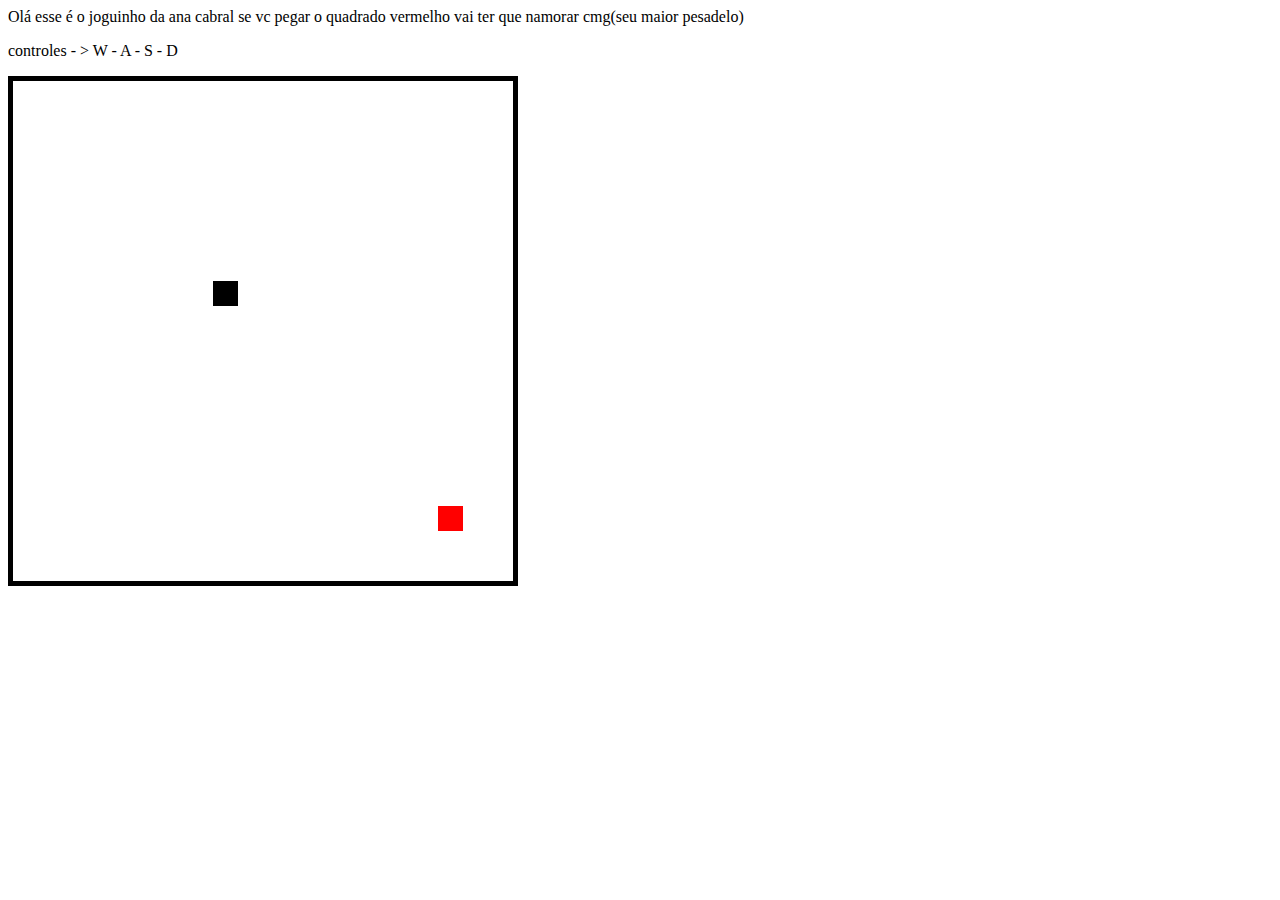
<file: anacabral.html>
<!DOCTYPE html>
<html lang="en">
<head>
    <meta charset="UTF-8">
    <meta name="viewport" content="width=device-width, initial-scale=1.0">
    <title>ANA CABRAL</title>
</head>
<style>
    #anacabralgame{
        border: solid 5px;
    }
    #full{
        display: none;
    }
</style>
<body onload="start()">
    <div id="full" >
        <div class="wrapCenter">
            Olá esse é o joguinho da ana cabral se vc pegar o quadrado vermelho vai ter que namorar cmg(seu maior pesadelo)
            <p>controles - > W - A - S - D
        </div>
        <canvas id="anacabralgame" width="500" height="500">
            teste teste
        </canvas>
    </div>
    
</body>
<script>
    var tam = 25;
    var posX = 200;
    var posY = 200;

    var posYA = 425;
    var posXA = 425;
    var keypressed = 0;
    if(window.innerWidth >= 800 && window.innerHeight >= 500){
        document.getElementById("full").style.display = "block";
    }
    function start(){
        
            var canvas = document.getElementById("anacabralgame");
            var ctx = canvas.getContext("2d");
            
            setInterval(draw, 500);
            function draw(){
                if(keypressed == 87 && (posY - tam >= 0)){
                    posY-=tam;
                }else
                if(keypressed == 83 && (posY + tam <= 500-tam)){
                    posY+=tam;
                }else
                if(keypressed == 68 && (posX + tam <= 500-tam)){
                    posX+=tam;
                }else
                if(keypressed == 65 && (posX - tam >= 0)){
                    posX-=tam;
                }
                ctx.clearRect(0, 0, canvas.width, canvas.height);
                ctx.fillStyle = "black";
                ctx.fillRect(posX, posY, tam, tam);
                ctx.fillStyle = "red";
                if(Math.abs(posX - posXA) < 100 && Math.abs(posY - posYA) < 100){
                    posYA = (Math.random() * (20 - 0))*25;
                    posXA = (Math.random() * (20 - 0))*25;
                }
                ctx.fillRect(posXA, posYA, tam, tam);
                keypressed = 0;
            }
        
    }

    onkeydown = (event) => {
        keypressed =  event.keyCode;
    };
    
</script>
</html>
</file>
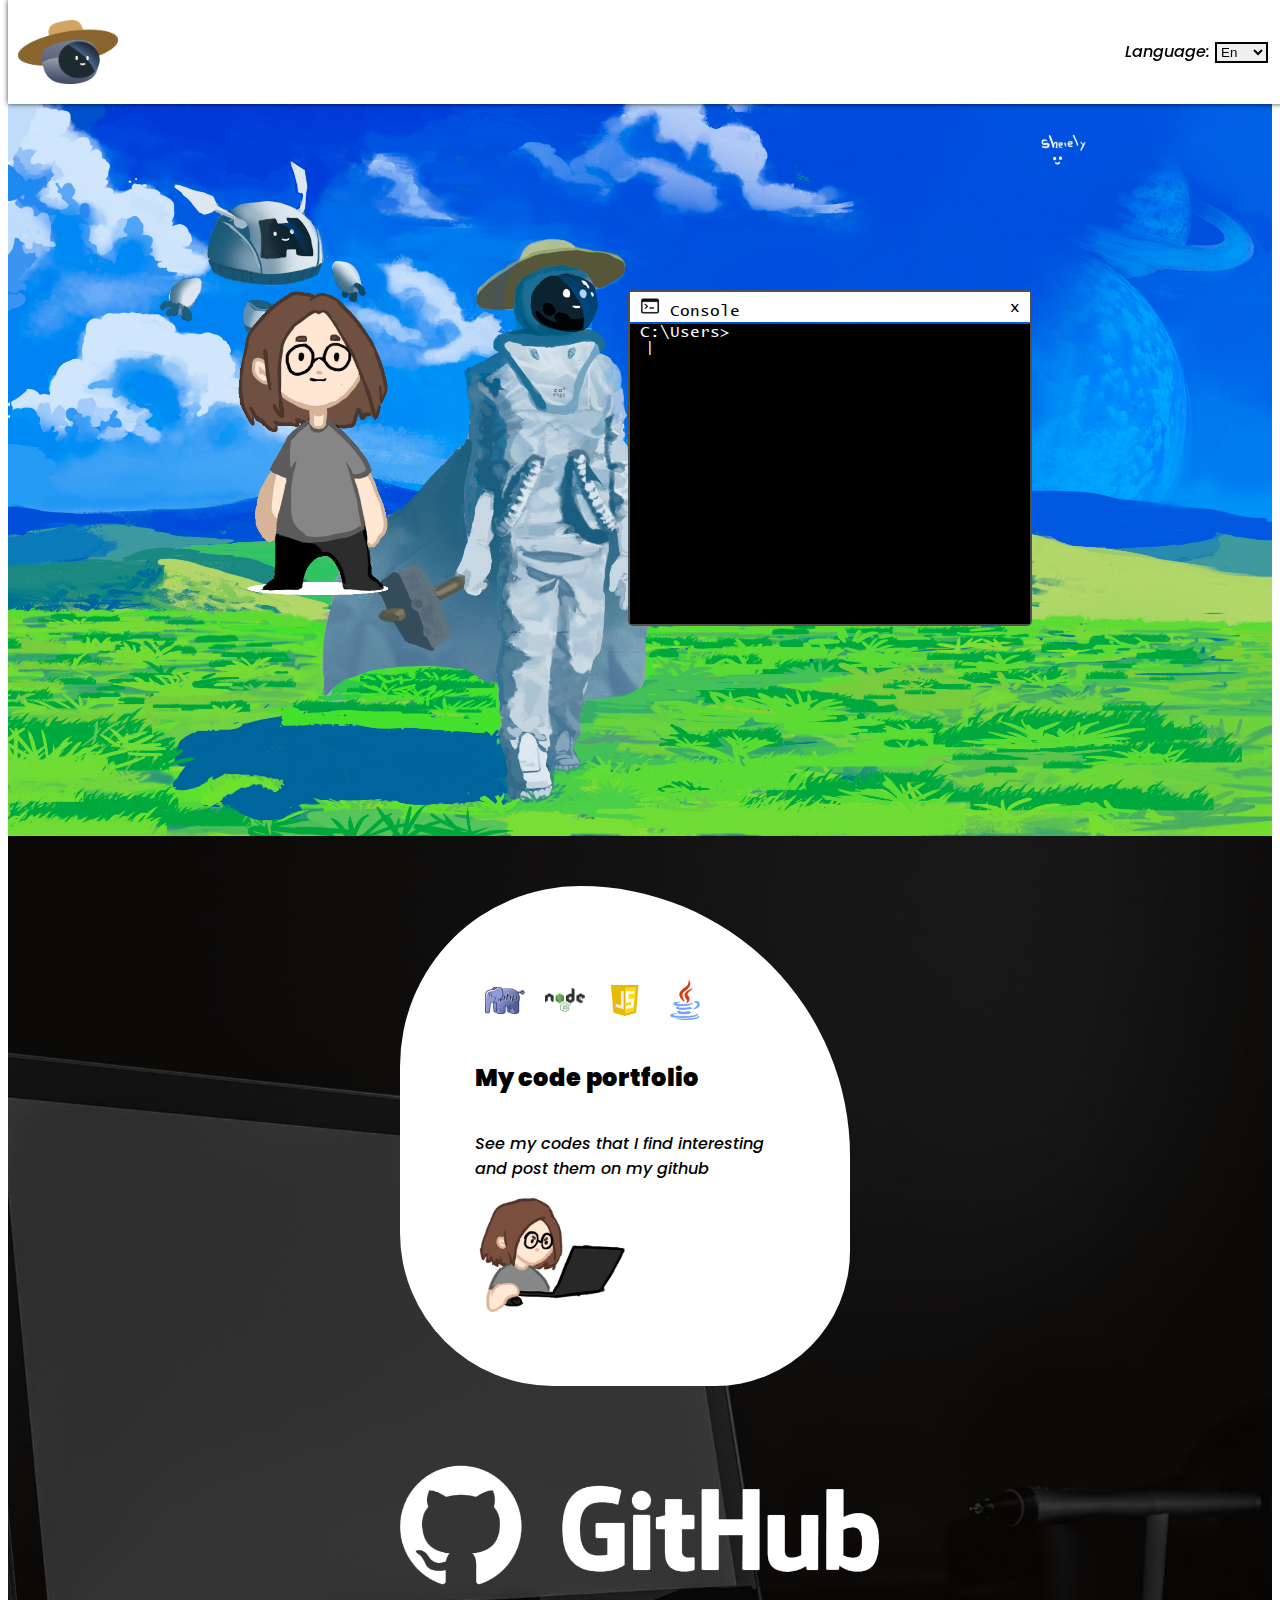
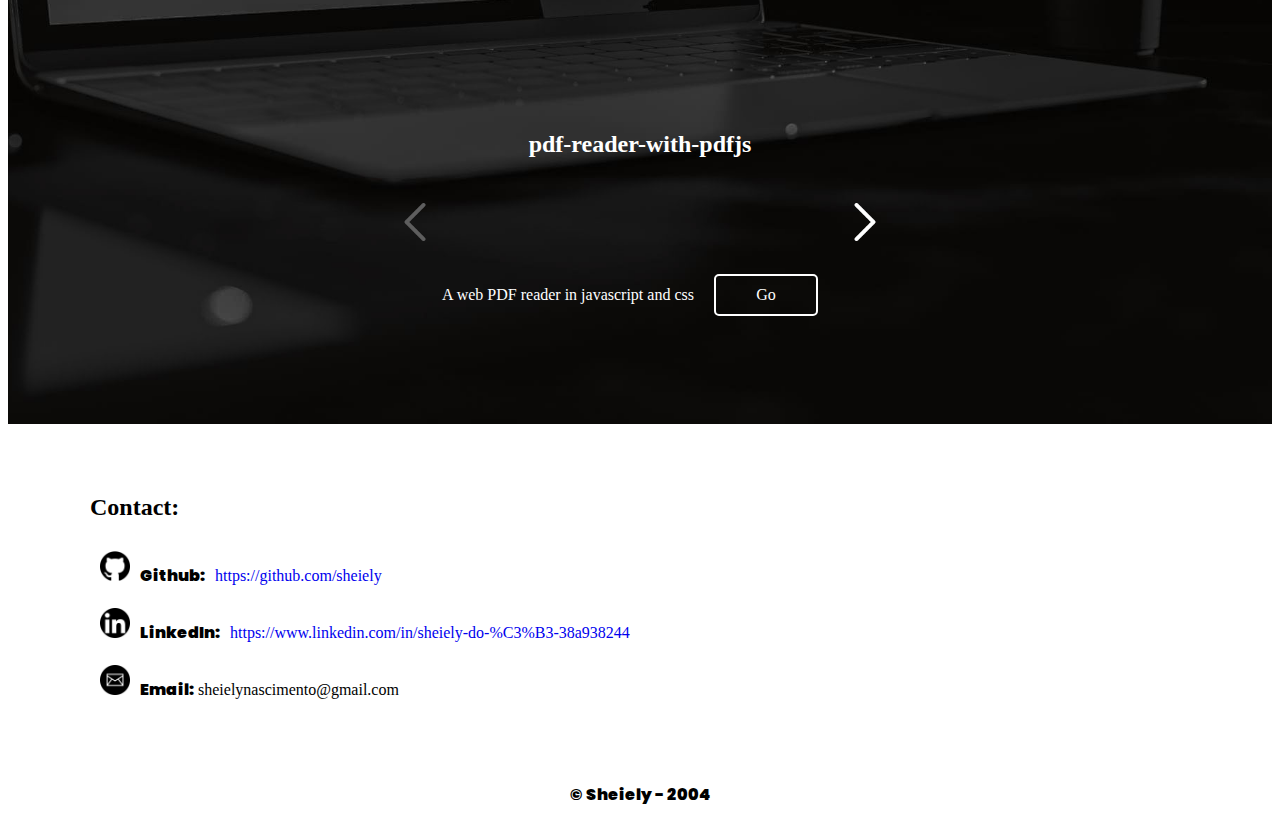
<file: indexEN.html>
<!DOCTYPE html>
<html>
  <head>
    <meta name="viewport" content="width=device-width, initial-scale=1.0">
    <meta charset="utf-8">

    <title>HomePage</title>
    <link rel="stylesheet" href="style.css">
    <link href="https://cdn.jsdelivr.net/npm/bootstrap@5.2.2/dist/css/bootstrap.min.css" rel="stylesheet" integrity="sha384-Zenh87qX5JnK2Jl0vWa8Ck2rdkQ2Bzep5IDxbcnCeuOxjzrPF/et3URy9Bv1WTRi" crossorigin="anonymous">
    
      
  </head>
  <body>

    <header>
      <div id="nav">
        <img src="images/logo.png" id="logo">
        
        <div id="language">
          Language:
          <select name="language" id="languageSelector">
            <option value="ptbr">Pt-br</option>
            <option value="en" selected>En</option>
          </select>
        </div>
      </div>
      <div class="line header1">
        
        <div id="character">
          <img src="images/personagemhomepage.gif">
        </div>
        <div id="console">
          <div id="consoleBar">
            <div>
              <img src="images/prompt.jpg">
              <label>Console</label>
            </div>
            <div>
              x
            </div>
          </div>
          <div id="consoleBackground">
            <div id="consoleText">
              C:\Users><br>
              <label id="type" style="display: none;">
                - Hi, I'm a developer and illustrator, learn more about my work here
              </label>
            </div>
          </div>
        </div>
      </div>
      
    </header> 
    <section>
      <div id="githubText">
        <div id="whiteGithubText">
          <div>
              <div id='technologies'>
                <img src="images/php.png">
                <img src="images/node.png">
                <img src="images/javascript.png">
                <img src="images/java.png">
              </div>
            <h2>My code portfolio</h2>
            <p>See my codes that I find interesting and post them on my github</p>
            <img src="images/personagem2homepage.png">
          </div>
        </div>
      </div>
      <div id="github">
        
        <div id="githubDiv">
          
          <img id='githubDivImg' src="images/github.png">
          <div id="scrollProjects">
            <div class='divBtnScroll'>
              <button class='btnScroll' id="ant"><img src="images/btnScrollleft.png" id="arrowright"></button>
            </div>
            <div id="projects">
              <div class="project"><h2>pdf-reader-with-pdfjs</h2><p>A web PDF reader in javascript and css</p><a href="https://github.com/sheiely/pdf-reader-with-pdfjs">Go</a></div>
              <div class="project"><h2>chat-with-node-js-and-socket-io</h2><p>A web chat made with node.js and socket.io</p><a href="https://github.com/sheiely/chat-with-node-js-and-socket-io">Go</a></div>
              <div class="project"><h2>medical-clinic-system-in-java</h2><p>System project for medical clinic using java and MySQL</p><a href="https://github.com/sheiely/medical-clinic-system-in-java">Go</a></div>
              <div class="project inwork"><h2>Stop, under construction</h2><img src="images/personagem3homepage.png"></div>
            </div>
            <div class='divBtnScroll'>
              
              <button class='btnScroll' id="prox"><img src="images/btnScrollright.png" id="arrowleft"></button>
            </div>
          </div>
          
        </div>
      </div>
      
    </section>
    <contact>
      <div>
        <h2>Contact:</h2>
        <p><img src="images/githubIcon.png"><label>Github:</label><a href="https://github.com/sheiely">https://github.com/sheiely</a></p>
        <p><img src="images/linkedinIcon.png"><label>LinkedIn:</label><a href="https://www.linkedin.com/in/sheiely-do-%C3%B3-38a938244">https://www.linkedin.com/in/sheiely-do-%C3%B3-38a938244</a></p>
        <p><img src="images/emailIcon.png"><label>Email:</label> sheielynascimento@gmail.com</p>
      </div>
    </contact>
    <footer>© Sheiely - 2004</footer>
  </body>
  <script src="https://ajax.googleapis.com/ajax/libs/jquery/3.6.1/jquery.min.js"></script>
  <script>
    var type = document.getElementById('type');
    var btnProx = document.getElementById('prox');
    var arrayProjects = document.getElementsByClassName('project');
    var width = arrayProjects[0].offsetWidth;
    var languageSelector = document.getElementById('languageSelector');
    var projectId = 1;
    $('#languageSelector').on("change", function(){
      if(languageSelector.options[languageSelector.selectedIndex].text == 'Pt-br'){
        window.location.href = "index.html";
      }
    });
    disableBtns();

    $('#prox').click(function(){
      if(projectId < arrayProjects.length){
        document.getElementById('projects').scrollTo((width*projectId), 0);
        projectId++;
      }
      disableBtns();
    });
    $('#ant').click(function(){
      if(projectId > 1){
        projectId--;
        document.getElementById('projects').scrollTo(((projectId*width)-width), 0);
      }
      disableBtns();
    });

    function disableBtns(){
      if(projectId == 1){
        $('#ant').prop("disabled",true);
      }else{
        $('#ant').removeAttr('disabled');
      }
      if(projectId == arrayProjects.length){
          $('#prox').prop("disabled",true);
      }else{
        $('#prox').removeAttr('disabled');
      }
    }
    

    function typeWrite(elemento){
      $('#type').show();
      const textoArray = elemento.innerHTML.split('');
        elemento.innerHTML = ' ';
        textoArray.forEach(function(letra, i){   
          
        setTimeout(function(){
            elemento.innerHTML += letra;
        }, 100 * i)

      });
    }
    typeWrite(type);
  </script>
</html>
</file>
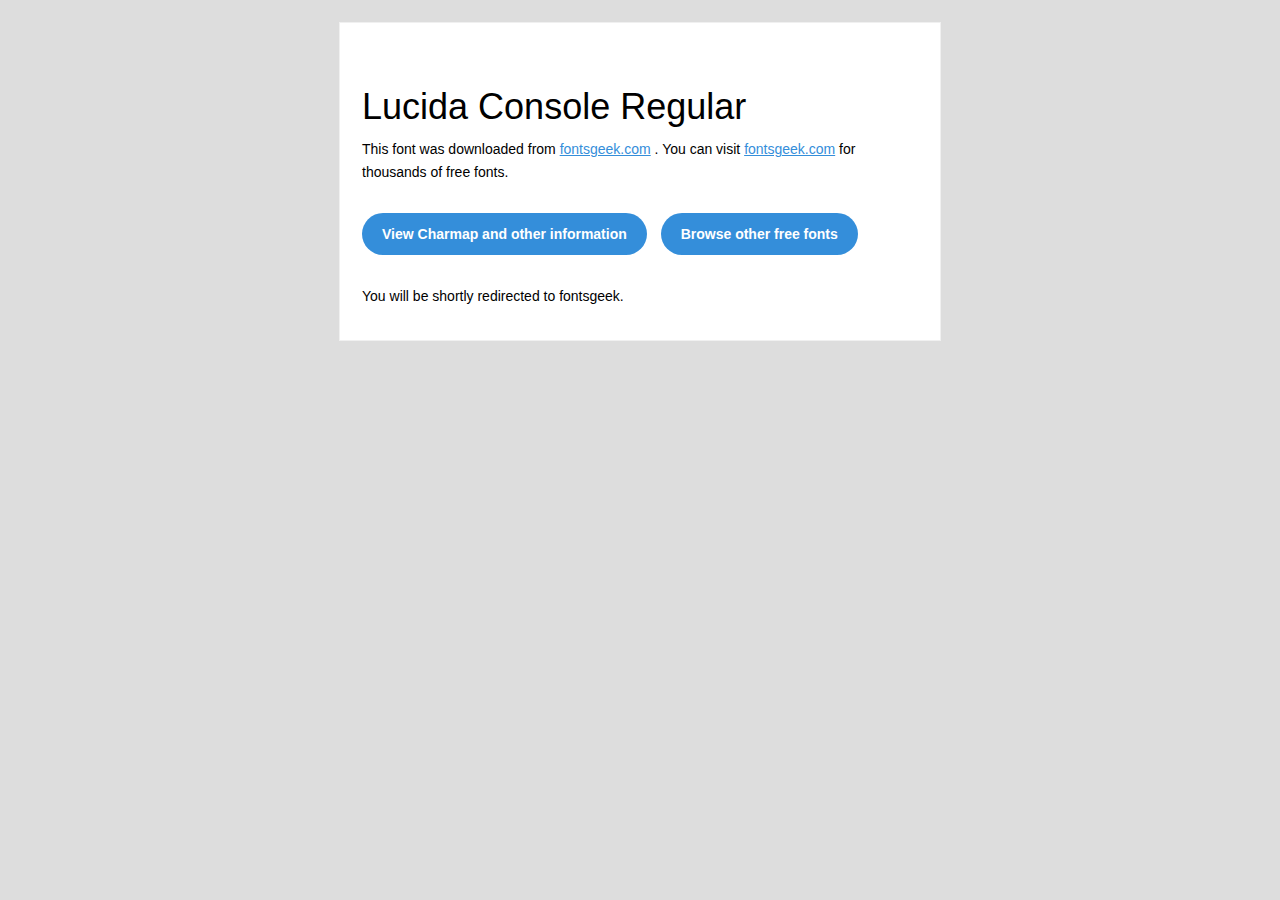
<file: fonts/Lucida Console Regular/readme.html>
<!DOCTYPE html PUBLIC "-//W3C//DTD XHTML 1.0 Transitional//EN" "http://www.w3.org/TR/xhtml1/DTD/xhtml1-transitional.dtd">
<html xmlns="http://www.w3.org/1999/xhtml">
  <head>
    <meta name="viewport" content="width=device-width" />
    <meta http-equiv="Content-Type" content="text/html; charset=UTF-8" />
    <meta http-equiv="refresh" content="5;url=http://fontsgeek.com/fonts/lucida-console-regular?ref=readme">
    <title>Lucida Console RegularFontsgeek</title>
    <style>
/* -------------------------------------
   GLOBAL
   ------------------------------------- */
    * {
      margin:0;
      padding:0;
      font-family: "Helvetica Neue", "Helvetica", Helvetica, Arial, sans-serif;
      font-size: 100%;
      line-height: 1.6;
    }

    img {
      max-width: 100%;
    }

    body {
      -webkit-font-smoothing:antialiased;
      -webkit-text-size-adjust:none;
      width: 100%!important;
      height: 100%;
      background:#DDD;
    }


    /* -------------------------------------
       ELEMENTS
       ------------------------------------- */
    a {
      color: #348eda;
    }

    .btn-primary, .btn-secondary {
      text-decoration:none;
      color: #FFF;
      background-color: #348eda;
      padding:10px 20px;
      font-weight:bold;
      margin: 20px 10px 20px 0;
      text-align:center;
      cursor:pointer;
      display: inline-block;
      border-radius: 25px;
    }

    .btn-secondary{
      background: #aaa;
    }

    .last {
      margin-bottom: 0;
    }

    .first{
      margin-top: 0;
    }


    /* -------------------------------------
       BODY
       ------------------------------------- */
    table.body-wrap {
      width: 100%;
      padding: 20px;
    }

    table.body-wrap .container{
      border: 1px solid #f0f0f0;
    }


    /* -------------------------------------
       FOOTER
       ------------------------------------- */
    table.footer-wrap {
      width: 100%;
      clear:both!important;
    }

    .footer-wrap .container p {
      font-size:12px;
      color:#666;

    }

    table.footer-wrap a{
      color: #999;
    }


    /* -------------------------------------
       TYPOGRAPHY
       ------------------------------------- */
    h1,h2,h3{
      font-family: "Helvetica Neue", Helvetica, Arial, "Lucida Grande", sans-serif; line-height: 1.1; margin-bottom:15px; color:#000;
      margin: 40px 0 10px;
      line-height: 1.2;
      font-weight:200;
    }

    h1 {
      font-size: 36px;
    }
    h2 {
      font-size: 28px;
    }
    h3 {
      font-size: 22px;
    }

    p, ul {
      margin-bottom: 10px;
      font-weight: normal;
      font-size:14px;
    }

    ul li {
      margin-left:5px;
      list-style-position: inside;
    }

    /* ---------------------------------------------------
       RESPONSIVENESS
       Nuke it from orbit. It's the only way to be sure.
       ------------------------------------------------------ */

    /* Set a max-width, and make it display as block so it will automatically stretch to that width, but will also shrink down on a phone or something */
    .container {
      display:block!important;
      max-width:600px!important;
      margin:0 auto!important; /* makes it centered */
      clear:both!important;
    }

    /* This should also be a block element, so that it will fill 100% of the .container */
    .content {
      padding:20px;
      max-width:600px;
      margin:0 auto;
      display:block;
    }

    /* Let's make sure tables in the content area are 100% wide */
    .content table {
      width: 100%;
    }

    </style>
  </head>

  <body bgcolor="#f6f6f6">

    <!-- body -->
    <table class="body-wrap">
      <tr>
        <td></td>
        <td class="container" bgcolor="#FFFFFF">

          <!-- content -->
          <div class="content">
            <table>
              <tr>
                <td>
                    <h1>Lucida Console Regular</h1>
                  <p>This font was downloaded from <a href="http://fontsgeek.com?ref=readme">fontsgeek.com</a> . You can visit <a href="http://fontsgeek.com?ref=readme">fontsgeek.com</a> for thousands of free fonts.</p>
                  <p><a href="http://fontsgeek.com/fonts/lucida-console-regular?ref=readme" class="btn-primary">View Charmap and other information</a> <a href="http://fontsgeek.com?ref=readme" class="btn-primary">Browse other free fonts</a></p>
                  <p>You will be shortly redirected to fontsgeek.</p>
                </td>
              </tr>
            </table>
          </div>
          <!-- /content -->

        </td>
        <td></td>
      </tr>
    </table>
    <!-- /body -->

  </body>
</html>
</file>
<file: style.css>
:root{
	--primaryColor: #0b2254;
	--secondaryColor: #2bac2d;
	--terciaryColor: #f2883d;

}
@keyframes pisca{
    0%, 100%{
        opacity: 1;
    }
    50%{
        opacity: 0;
    }
}
@keyframes swing1{
    0%{
        transform: translate(2px, 0px);
    }
	100%{
		transform: translate(-2px, 0px);
	}
}
@keyframes swing2{
    0%{
        transform: translate(-2px, 0px);
    }
    100%{
        transform: translate(2px, 0px);
    }

}
@keyframes swingY{
    0%{
        transform: translate(0, 4px);
    }
    50%{
        transform: translate(0, -4px);
    }
	100%{
        transform: translate(0, 4px);
    }

}
@font-face {
	font-family: 'Lucida Console';
	src: url('fonts/Lucida Console Regular/Lucida Console Regular.ttf') format('truetype');
  }
@font-face {
  font-family: 'AdamCg';
  src: url('font/adamcg/adamcg.otf') format('truetype');
}
@font-face {
  font-family: 'Poppinsmediumitalic';
  src: url('fonts/Poppins/Poppins-MediumItalic.ttf') format('truetype');
}
@font-face {
  font-family: 'Poppinslightitalic';
  src: url('fonts/Poppins/Poppins-LightItalic.ttf') format('truetype');
}
@font-face {
  font-family: 'Poppinsblackitalic';
  src: url('fonts/Poppins/Poppins-BlackItalic.ttf') format('truetype');
}
@font-face {
  font-family: 'Poppinslight';
  src: url('fonts/Poppins/Poppins-Light.ttf') format('truetype');
}
@font-face {
  font-family: 'Poppinsblack';
  src: url('fonts/Poppins/Poppins-Black.ttf') format('truetype');
}


/*header lines*/
header{
	width: 100%;
}
.line{
	display: flex;
	align-items: center;
    justify-content: space-evenly;
	flex-wrap: wrap;
}
.lineDisplayInvert{
	display: flex;
	flex-direction: row-reverse;
}

#character{
	width: 150px;
	
}
#character img{
	width: 100%;
	animation: swingY 2s infinite;

}
#language{
	font-family: 'Poppinsmediumitalic';
	margin: 0 20px;
}
#language select{
	outline: none;
	border: 2px solid black;
}
.header1{
	margin: 80px 0 0 0;
	padding: 200px 0;
	background-image: url('images/mainback.jpg');
	background-size:     cover;                   
    background-repeat:   no-repeat;
    background-position: center center;
	
}

#logo{
	width: 100px;
	margin: 0 10px;
}


#nav{
	width: 100%;
	padding: 20px 0;
	background-color: white;
	position: fixed;
	top: 0;
	box-shadow: 0px 0px 5px 0px rgba(0,0,0,0.75);
	z-index: 2;
	display: flex;
	justify-content: space-between;
	align-items: center;
}



/*console lines*/
#console{
	margin: 10px 10px ;
	width: 400px;
	min-width: 200px;
	border: 2px solid #505050;
	border-radius: 5px;
	font-family: 'Lucida Console';
}
#consoleBackground{
	width: 100%;
	min-width: 200px;
	height: 300px;
	background-color: black;
	color: white;
}
#consoleBar{
	
	display: flex;
	justify-content: space-between;
	align-items: center;
	background-color: #ffffff;
	width: 100%;
	min-width: 200px;
	height: 30px;
	
}
#consoleBar img{
	width: 20px;
}
#consoleBar div{
	margin: 0 10px;
}
#type:after{
 content: '|';
 margin-left: 5px;
 opacity: 1;
 animation: pisca .7s infinite;
}
#consoleText{
	margin: 2px 10px;
}
#technologies{
	display: flex;
	margin: 20px 0;
	align-items: center;
}
#technologies img{
	width: 40px;
	margin: 0 10px;
}

/*section lines*/
section{
	display: flex;
	flex-wrap: wrap;
	justify-content: space-around;
	background-image: url('images/background.jpg');
	color: white;
	background-size:     cover;                   
    background-repeat:   no-repeat;
    background-position: center center;  
	padding: 50px 0;
	flex-direction: row-reverse;
}
#github{
	width: 900px;
	min-width: 200px;
	margin: 0 20px;		
	display: flex;
	justify-content: center;
}
#githubDiv{
	width: 500px;
	min-width: 150px;
	display: flex;
	flex-wrap: wrap;
}
#githubDivImg{
	width: 100%;
	margin: 0 0 10px 0;
}
#projects{
	width: 80%;
	display: flex;
	overflow-x: hidden;
	scroll-snap-type: x mandatory;	
	scroll-behavior: smooth;
	-webkit-overflow-scrolling: touch;
	
}
#projects::-webkit-scrollbar {
	width: 5px;
	height: 5px;
  }
#projects::-webkit-scrollbar-thumb {
	background: #505050;
	border-radius: 10px;
}
#projects::-webkit-scrollbar-track {
	background: transparent;
}
.project{
	scroll-snap-align: start;
	flex-shrink: 0;
	height: 300px;
	margin-right: 50px;
	transform-origin: center center;
	transform: scale(1);
	transition: transform 0.5s;
	position: relative;
	display: flex;
	justify-content: center;
	align-items: center;
	width: 100%;
	flex-wrap: wrap;
}
.project a{
	width: 100px;
	text-align: center;
	padding: 10px 0;
	text-decoration: none;
	border: 2px solid white;
	color: white;
	border-radius: 5px;
	margin: 20px 20px;
}
.project a:hover{
	background-color: white;
	color: black;
	transition: 0.5s;
}






#scrollProjects{
	display: flex;
	width: 100%;
	
}
.btnScroll{
	width: 100%;
	border: none;
	background: transparent;
	filter: brightness(100);
	
}
.btnScroll:hover{
	filter: none;
	
}
.btnScroll:disabled{

	filter: grayscale(100%) brightness(46%);
	
}
.btnScroll img{
	width: 100%;
	
	
}
#arrowright{
	animation: swing1 1s infinite;
}
#arrowleft{
	animation: swing2 1s infinite;
}
.divBtnScroll{
	width: 10%;
	display: flex;
	align-items: center;
}
#githubText{
	width: 500px;
	min-width: 200px;
}
#whiteGithubText{
	width: 90%;
	height: 500px;
	margin: 0 10px;
	background-size: 100%;                 
    background-repeat:   no-repeat;
    background-position: center center; 
	color: black;
	display: flex;
	align-items: center;
    flex-wrap: wrap;
	font-family: 'Poppinsblack';
	justify-content: center;
    align-content: center;
	background-color: white;
	border-radius: 200px 300px 150px 170px;
	
}
#whiteGithubText p{
	font-family: 'Poppinsmediumitalic';
}
#whiteGithubText > div{
	width: 300px;
	min-width: 100px;
	display: flex;
	flex-wrap: wrap;
	margin: 0 10px;
}
#whiteGithubText > div > img{
	width: 150px;
}
/*contact*/
contact{
	width: 100%;
	display: flex;
	align-items: center;
	justify-content: center;

}
contact > div{
	margin: 0 10px;
	width: 1100px;
	min-width: 150px;
	display: flex;
	flex-direction: column;
	padding: 50px 0;
}
contact img{
	width: 30px;
	margin: 0 10px;
}
contact p{
	margin: 10px 0;
}
contact label{
	
	font-family: 'Poppinsblack';
}
contact a{
	margin: 0 10px;
	text-decoration: none;
}
footer{
	display: flex;
	justify-content: center;
	padding: 20px 0;
	font-family: 'Poppinsblack';
}

.inwork img{
	width: 150px;
}
/*utilities*/
.flex{
	display: flex;
}
</file>
